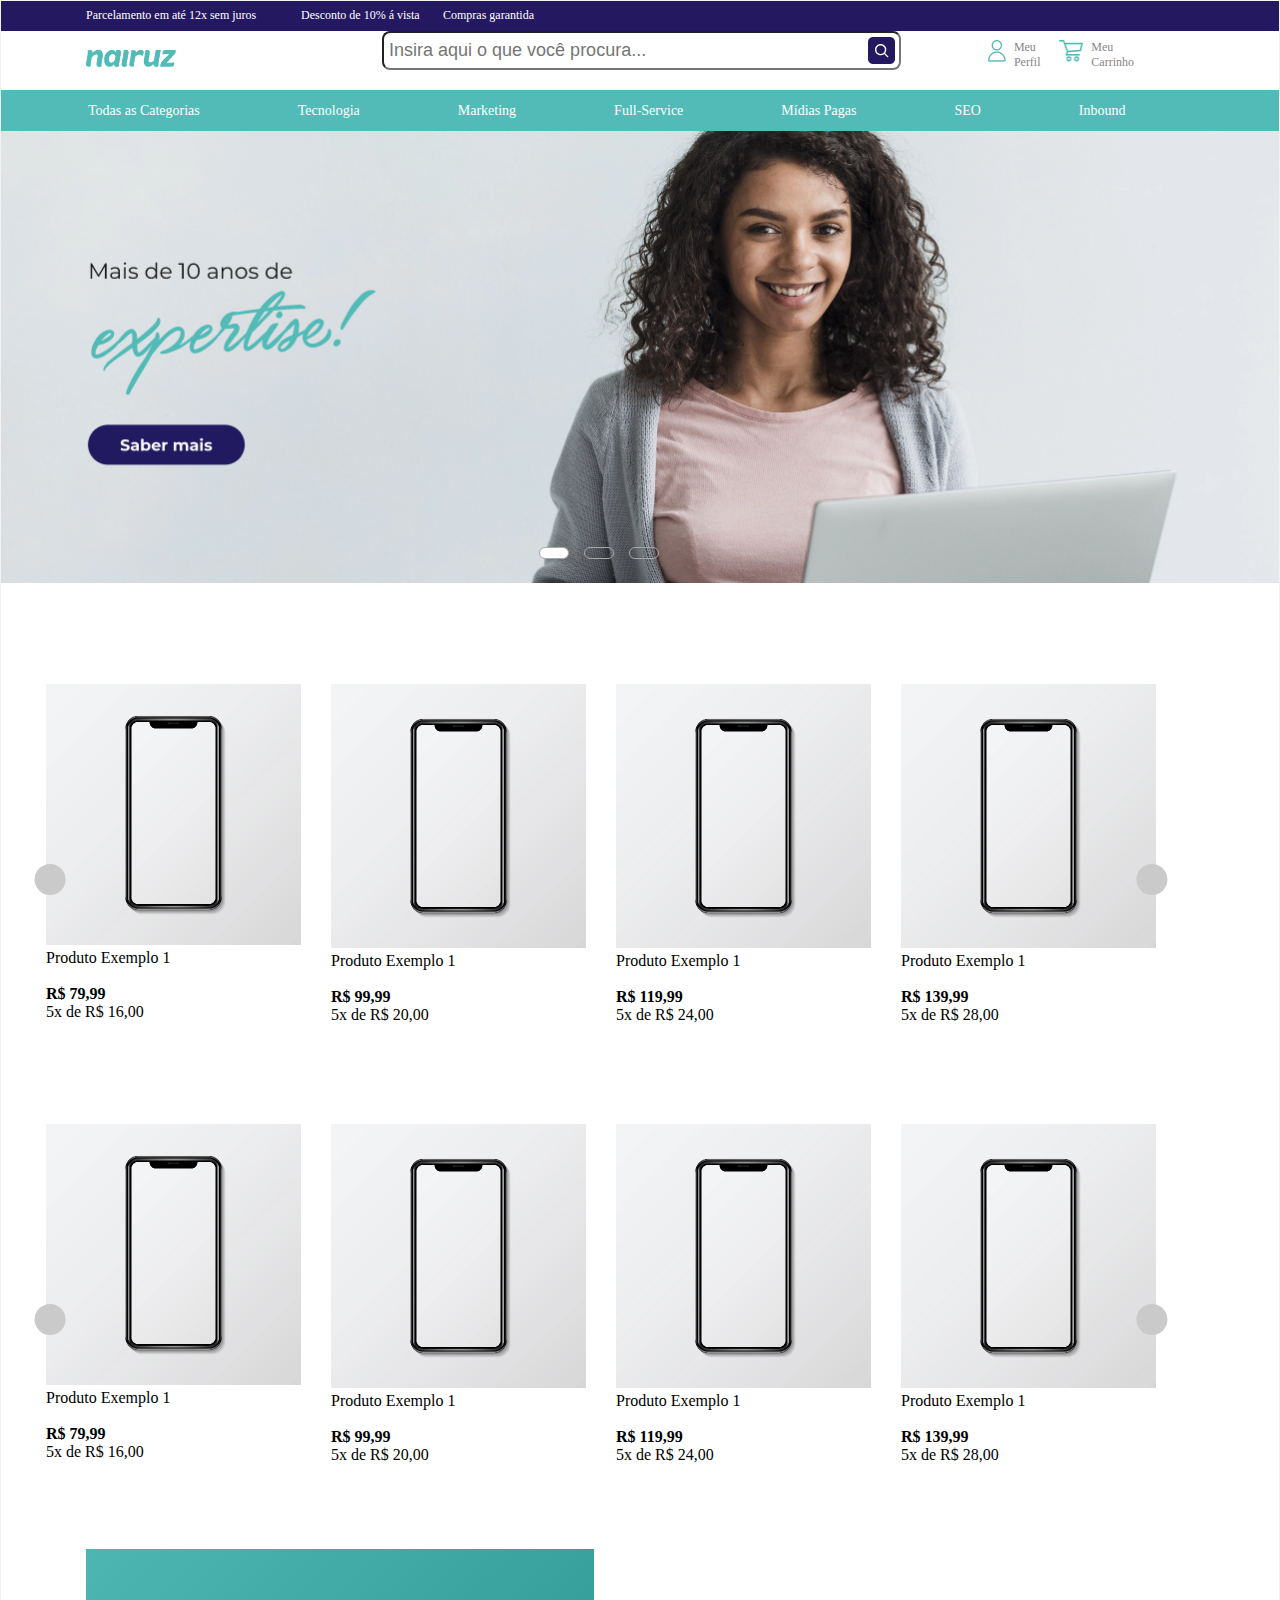
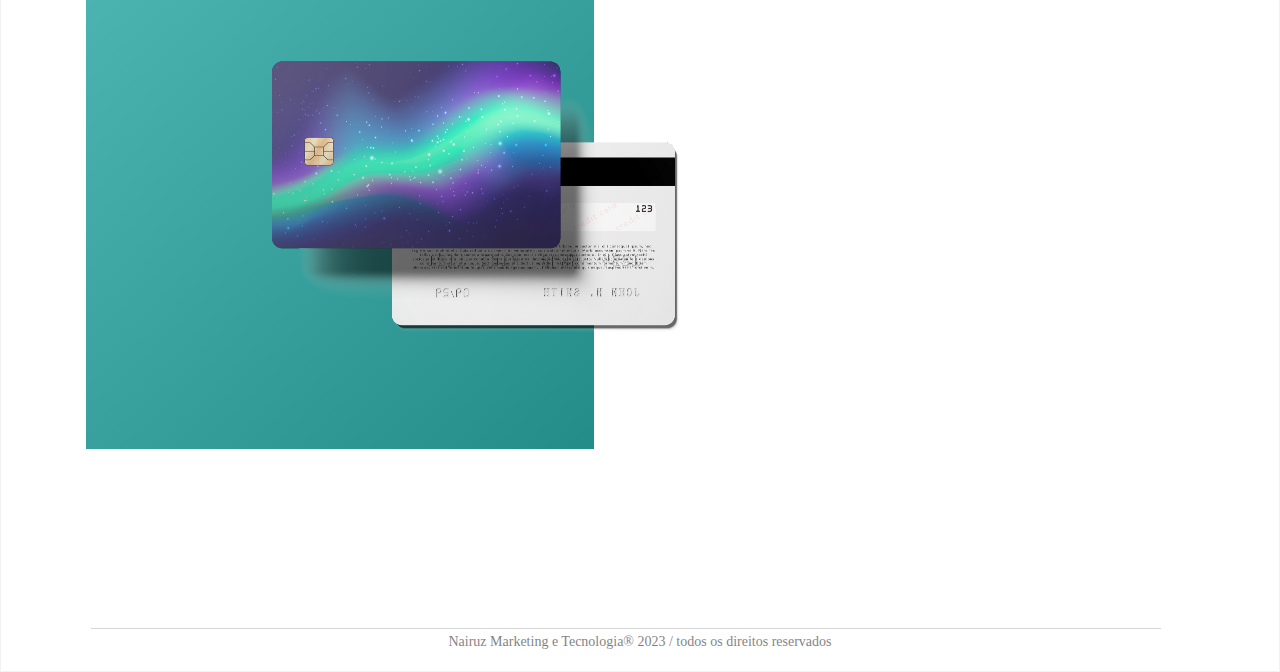
<file: index.html>
<!DOCTYPE html>
<html lang="en">
  <head>
    <meta charset="UTF-8" />
    <meta http-equiv="X-UA-Compatible" content="IE=edge" />
    <meta name="viewport" content="width=device-width, initial-scale=1.0" />

    <link
      rel="stylesheet"
      href="https://cdnjs.cloudflare.com/ajax/libs/font-awesome/6.4.0/css/all.min.css"
      integrity="sha512-iecdLmaskl7CVkqkXNQ/ZH/XLlvWZOJyj7Yy7tcenmpD1ypASozpmT/E0iPtmFIB46ZmdtAc9eNBvH0H/ZpiBw=="
      crossorigin="anonymous"
      referrerpolicy="no-referrer"
    />

    <link rel="stylesheet" href="style.css" />
    <title>Document</title>
  </head>
  <body>
    <div class="header1">
      <ul>
        <li id="parcelas">Parcelamento em até 12x sem juros</li>
        <li id="descontos">Desconto de 10% á vista</li>
        <li id="garantias">Compras garantida</li>
      </ul>
    </div>

    <div class="icon">
      <a href="#"> <i class="fa-brands fa-instagram"></i></a>
      <a href="#"> <i class="fa-brands fa-square-facebook"></i></a>
      <a href="#"> <i class="fa-brands fa-youtube"></i></a>
    </div>

    <div class="header2">
      <div class="nome">
        <img src="img/Camada 2.png" alt="nome nairuz" />
      </div>

      <div class="search">
        <input
          type=" text "
          placeholder=" Insira aqui o que você procura... "
        />
      </div>

      <div class="lopa">
        <img src="img/Grupo 1316.png" alt="lopa de pesquisa" />
      </div>
    </div>
    <div class="usuario">
      <a href="#">
        <span
          ><img
            src="img/noun-profile-1051452@2x.png"
            alt="icon usuario" /></span
      ></a>
      <p>Meu <br />Perfil</p>
      <a href="#"><img src="img/noun-cart-1570216@2x.png" alt="icon card" /></a>
      <p>
        Meu <br />
        Carrinho
      </p>
    </div>

    <div class="header3"></div>

    <div class="links">
      <ul>
        <a href="#"> <li>Todas as Categorias</li></a>
        <a href="#"> <li>Tecnologia</li></a>
        <a href="#"> <li>Marketing</li></a>
        <a href="#"> <li>Full-Service</li></a>
        <a href="#"> <li>Mídias Pagas</li></a>
        <a href="#"> <li>SEO</li></a>
        <a href="#"> <li>Inbound</li></a>
      </ul>
    </div>

    <div class="slider">
      <div class="slides">
        <input type="radio" name="radio-btn" id="radio1" />
        <input type="radio" name="radio-btn" id="radio2" />
        <input type="radio" name="radio-btn" id="radio3" />

        <div class="slide first">
          <img src="img/Grupo 1315.png" alt="slide" />
        </div>
        <div class="slide">
          <img src="img/Grupo 1315.png" alt="slide" />
        </div>
        <div class="slide">
          <img src="img/Grupo 1315.png" alt="slide" />
        </div>

        <div class="navigation-auto">
          <div class="auto-btn1"></div>
          <div class="auto-btn2"></div>
          <div class="auto-btn3"></div>
        </div>
      </div>

      <div class="manual-navigation">
        <label for="radio1" class="manual-btn"></label>
        <label for="radio2" class="manual-btn"></label>
        <label for="radio3" class="manual-btn"></label>
      </div>
    </div>

    <div class="phone">
      <span><i class="fa-solid fa-angle-left"></i></span>
      <figure>
        <h2>Campeões de vendas</h2>

        <img src="img/phone (1).png" alt="phone" />

        <figcaption>
          Produto Exemplo 1
          <span> <p>R$ 79,99</p></span>
          5x de R$ 16,00
        </figcaption>
      </figure>

      <figure>
        <img src="img/phone (1).png" alt="phone" />
        <figcaption>
          Produto Exemplo 1
          <span> <p>R$ 99,99</p></span>
          5x de R$ 20,00
        </figcaption>
      </figure>

      <figure>
        <img src="img/phone (1).png" alt="phone" />
        <figcaption>
          Produto Exemplo 1
          <span><p>R$ 119,99</p></span>
          5x de R$ 24,00
        </figcaption>
      </figure>

      <figure>
        <img src="img/phone (1).png" alt="phone" />
        <figcaption>
          Produto Exemplo 1
          <span><p>R$ 139,99</p></span>
          5x de R$ 28,00
        </figcaption>
      </figure>
      <i class="fa-solid fa-angle-right"></i>
    </div>

    <div class="phone">
      <span><i class="fa-solid fa-angle-left"></i></span>
      <figure>
        <h2>Campeões de vendas</h2>

        <img src="img/phone (1).png" alt="phone" />

        <figcaption>
          Produto Exemplo 1
          <span> <p>R$ 79,99</p></span>
          5x de R$ 16,00
        </figcaption>
      </figure>

      <figure>
        <img src="img/phone (1).png" alt="phone" />
        <figcaption>
          Produto Exemplo 1
          <span> <p>R$ 99,99</p></span>
          5x de R$ 20,00
        </figcaption>
      </figure>

      <figure>
        <img src="img/phone (1).png" alt="phone" />
        <figcaption>
          Produto Exemplo 1
          <span><p>R$ 119,99</p></span>
          5x de R$ 24,00
        </figcaption>
      </figure>

      <figure>
        <img src="img/phone (1).png" alt="phone" />
        <figcaption>
          Produto Exemplo 1
          <span><p>R$ 139,99</p></span>
          5x de R$ 28,00
        </figcaption>
      </figure>
      <i class="fa-solid fa-angle-right"></i>
    </div>

    <div class="card">
      <img src="img/Grupo 1319.png" alt="" />
    </div>

    <div class="linha"></div>
    <div class="autorais">
      <p>Nairuz Marketing e Tecnologia® 2023 / todos os direitos reservados</p>
    </div>

    <script src="script.js"></script>
  </body>
</html>
</file>
<file: style.css>
* {
    margin: 0;
    padding: 0;
    box-sizing: border-box;

}

body {
    width: 1280px;
    height: 2272px;
    border: 1px solid #f2f2f2;
    justify-content: center;

}


.header1 {
    width: 1278px;
    height: 30px;
    display: flex;
    background-color: #241960;
}

.header1 ul {


    width: 584px;
    height: 15px;
    font-size: 12px;
    list-style: none;
    display: flex;
    margin-left: 85px;
    margin-top: 7px;
    color: #fff;
}


#parcelas {

    width: 215px;
    height: 15px;


}

#descontos {
    width: 142px;
    height: 15px;

}

#garantias {
    width: 110px;
    height: 15px;
}

.icon {
    display: flex;
    justify-content: flex-end;
    margin-right: 85px;
    gap: 8px;
    margin-top: -25px;
    color: white;

}
.icon a{
    color: #fff;
}


.header2 {
    width: 1280px;
    height: 75px;
    margin-top: 9px;

}

.nome img {
    width: 89.8px;
    height: 16.74px;
    margin-left: 85px;
    margin-top: 35px;
}


.search input {

    width: 519px;
    height: 39px;
    border-radius: 8px;
    font-size: 18px;
    display: flex;
    margin-left: 381px;
    margin-top: -40px;



}

.lopa img {

    width: 27px;
    height: 27px;
    display: flex;
    margin-left: 867px;
    margin-top: -33px;


}

.usuario {

    display: flex;
    justify-content: flex-end;
    margin-right: 145px;
    gap: 18px;

    margin-top: -50px;

}

.usuario span img {
    width: 17.7px;
    height: 21.57px;
}

.usuario img {
    width: 24.81px;
    height: 21.57px;
}

.usuario p {
    font-size: 12px;
    opacity: 0.5;
    display: flex;
    margin-left: -10px;
}

.header3 {
    width: 1278px;
    height: 43px;
    background: #52BBB7;
    margin-top: 20px;
}

.links ul {
    display: flex;
    gap: 98px;
    margin: 87px;
    font-size: 14px;
    list-style: none;
    margin-top: -30px;
    color: white;

}
.links a{
    color: white;
    text-decoration: none;
    
}


.slider {
    margin: 0 auto;
    width: 1280px;
    height: 453px;
    overflow: hidden;
    margin-top: -75px;

}

.slides {
    width: 400%;
    height: 453px;
    display: flex;
}

.slides input {
    display: none;
}

.slide {
    width: 25%;
    position: relative;
}

.slide img {
    width: 1278px;

}

.manual-navigation {
    position: absolute;
    width: 1280px;
    margin: -35px;
    display: flex;
    justify-content: center;
}


.manual-btn:not(:last-child) {
    margin-right: 3px;
}

.manual-btn:hover {
    background-color: white;
}

#radio1:checked~.first {
    margin-left: 0;
}

#radio2:checked~.first {
    margin-left: -25%;
}

#radio3:checked~.first {
    margin-left: -50%;
}

.navigation-auto div{
    width: 30px;
    border: 1px solid rgb(167, 166, 166);
    padding: 5px;
    border-radius: 10px;
    cursor: pointer;
    transition: 1px;
}

.navigation-auto{
    position: absolute;
    margin-top: 360px;
    display: flex;
    justify-content: center;
    margin-left: 42%;
    margin-top: 416px;

    
}

.navigation-auto div:not(:last-child) {
    margin-right: 15px;

}

#radio1:checked ~ .navigation-auto .auto-btn1{
    background-color: rgb(255, 255, 255);
}
#radio2:checked ~ .navigation-auto .auto-btn2{
    background-color: rgb(255, 255, 255);
}
#radio3:checked ~ .navigation-auto .auto-btn3{
    background-color: rgb(255, 255, 255);
}








.vendas-text {
    font-size: 24px;
    margin-left: 80px;
}


.phone {
    display: flex;
    margin-left: 15px;
    gap: 30px;
    margin-top: 100px;
}
.phone img{
    width: 255px;
    height: 264px;
}


.phone span i{
    width: 31px;
    height: 31px;
    cursor: pointer;
    font-size: 19px;
    text-align: center;
    line-height: 27px;
    background: #cbcaca;
    border-radius: 50%;
    position: absolute;
    transform:  translateY(10%);
    transform:  translate(60%);

}
.phone  i{
    width: 31px;
    height: 31px;
    cursor: pointer;
    font-size: 17px;
    text-align: center;
    line-height: 27px;
    background: #cbcaca;
    border-radius: 50%;
    margin-top: 180px;
    transform:  translate(-160%);

}


.phone {

    overflow: hidden;

}



figcaption span {
    display: flex;
    margin-top: 9px;
    font-weight: bold;

}

figure h2 {

    margin-top: -35px;
    font-size: 28px;
    font-weight: bold;

}

figcaption p {
    display: flex;
    margin-top: 9px;
}


.card img{

    width: 606px;
    height: 500px;
    margin: 85px;
    
}


.linha{
    border-top: 900px;
    margin: 90px;
    width: 1070px;
    border-top: 0.4px solid rgb(214, 214, 214);
}

.autorais p{
    margin-top: -85px;
    display: flex;
    font-size: 14px;
    align-items: center;
    justify-content: center;
    opacity: 0.5;
}
</file>
